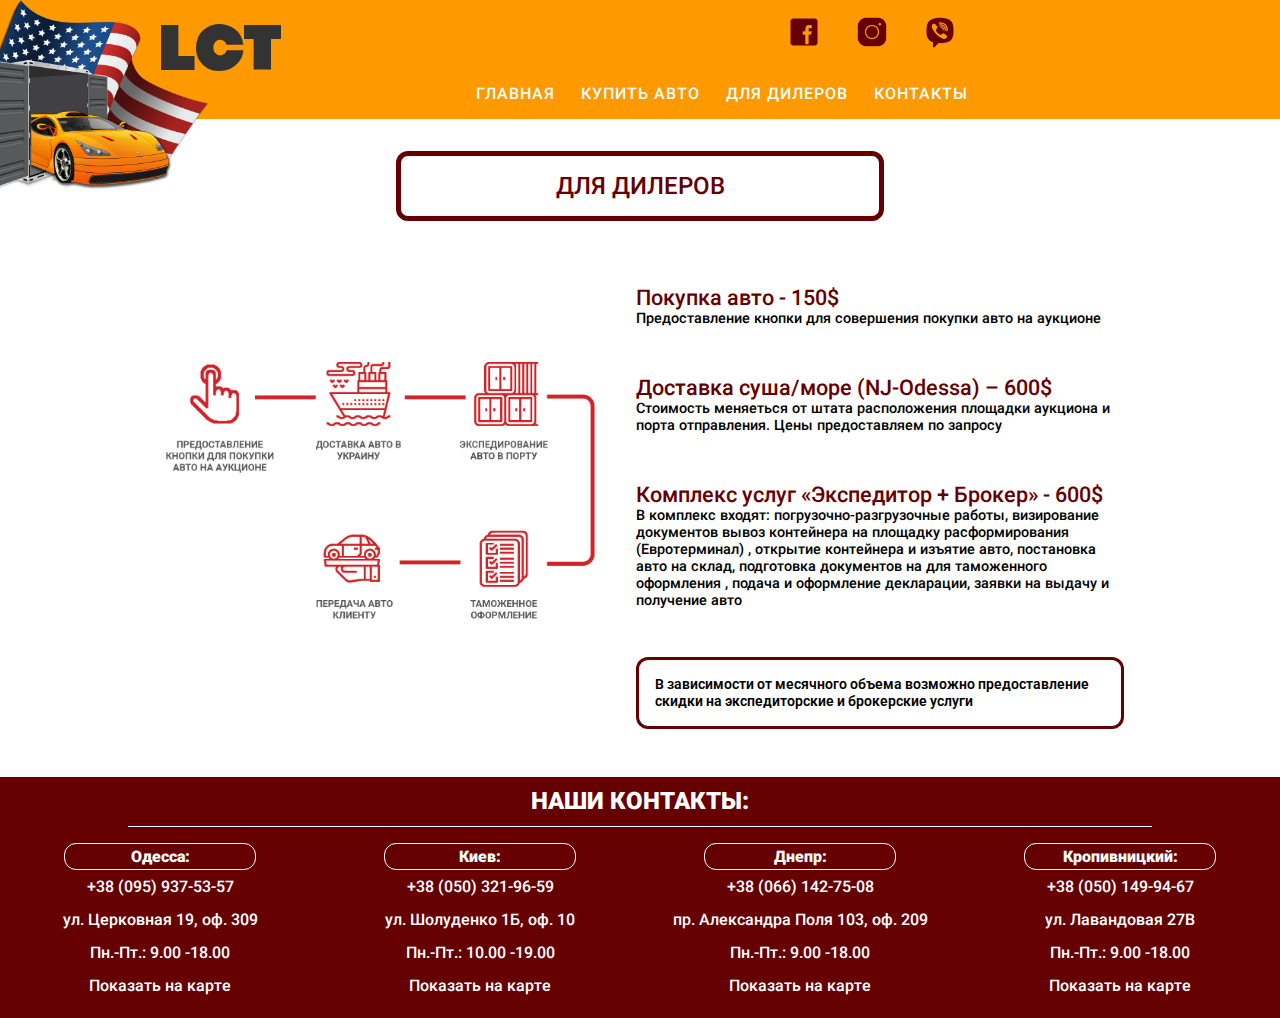
<file: deallers.html>
<!DOCTYPE html>
<html lang="en">
  <head>
    <meta charset="UTF-8" />
    <meta name="viewport" content="width=device-width, initial-scale=1.0" />
    <link rel="stylesheet" href="css/style.css" />
    <link rel="stylesheet" href="css/slick.css" />
    <link rel="stylesheet" href="css/slick-theme.css" />
    <title>LCT Авто из США</title>
  </head>
  <body>
    <div class="wrap-menu">
      <div class="container">
        <header class="header">
          <div class="logo__img"><img src="i/logo.png" alt="" /></div>
          <div class="logo">
            <a href="index.html">LCT</a>
          </div>
          <a href="#" class="btn-toggle">
            <span></span>
          </a>
          <nav class="menu">
            <ul class="menu__list">
              <li><a href="index.html">Главная</a></li>
              <li><a href="individual.html">Купить авто</a></li>
              <li><a href="deallers.html">Для дилеров</a></li>
              <li><a class="anchor" href="#contact">Контакты</a></li>
            </ul>
            <div>
              <h4 class="social_title">Мы в соцсетях</h4>
              <ul class="social__list">
                <li>
                  <a href="https://m.facebook.com/lct.ukraine/" target="_blank"
                    ><img class="society_icon" src="i/fcb.png" alt=""
                  /></a>
                </li>
                <li>
                  <a
                    href="https://www.instagram.com/lct.ukraine/"
                    target="_blank"
                    ><img class="society_icon" src="i/inst.png" alt=""
                  /></a>
                </li>
                <li>
                  <a
                    href="https://invite.viber.com/?g2=AQAEFnmgqwBsUUnT6MCmyHzUgEz99k42aUNlomtXxpsiNjPiuReL4zZc2g8NQi7w&lang=ru"
                    target="_blank"
                    ><img class="society_icon" src="i/vbr.png" alt=""
                  /></a>
                </li>
              </ul>
            </div>
          </nav>
          <nav class="menu__desktop">
            <ul class="social__list">
              <li>
                <a href="https://m.facebook.com/lct.ukraine/" target="_blank"
                  ><img class="society_icon" src="i/fcb.png" alt=""
                /></a>
              </li>
              <li>
                <a href="https://www.instagram.com/lct.ukraine/" target="_blank"
                  ><img class="society_icon" src="i/inst.png" alt=""
                /></a>
              </li>
              <li>
                <a
                  href="https://invite.viber.com/?g2=AQAEFnmgqwBsUUnT6MCmyHzUgEz99k42aUNlomtXxpsiNjPiuReL4zZc2g8NQi7w&lang=ru"
                  target="_blank"
                  ><img class="society_icon" src="i/vbr.png" alt=""
                /></a>
              </li>
            </ul>
            <ul class="menu__list_desktop">
              <li><a class="anchor" href="index.html">Главная</a></li>
              <li><a href="individual.html">Купить авто</a></li>
              <li><a href="deallers.html">Для дилеров</a></li>
              <li><a class="anchor" href="#contact">Контакты</a></li>
            </ul>
          </nav>
        </header>
      </div>
    </div>
    <div class="wrap-service">
      <div class="container">
        <h1>Для дилеров</h1>
        <div class="infograph">
          <div class="wrap-info info-deal">
            <img src="i/dealer.png" alt="" />
          </div>
          <div class="service__items">
            <div class="service__item">
              <h2>Покупка авто - 150$</h2>
              <p>
                Предоставление кнопки для совершения покупки авто на аукционе
              </p>
            </div>
            <div class="service__item">
              <h2>Доставка суша/море (NJ-Odessa) – 600$</h2>
              <p>
                Стоимость меняеться от штата расположения площадки аукциона и
                порта отправления. Цены предоставляем по запросу
              </p>
            </div>
            <div class="service__item">
              <h2>Комплекс услуг «Экспедитор + Брокер» - 600$</h2>
              <p>
                В комплекс входят: погрузочно-разгрузочные работы, визирование
                документов вывоз контейнера на площадку расформирования
                (Евротерминал) , открытие контейнера и изъятие авто, постановка
                авто на склад, подготовка документов на для таможенного
                оформления , подача и оформление декларации, заявки на выдачу и
                получение авто
              </p>
            </div>
            <p class="service__item discont">
              В зависимости от месячного объема возможно предоставление скидки
              на экспедиторские и брокерские услуги
            </p>
          </div>
        </div>
      </div>
    </div>

    <div class="wrap-contact" id="contact">
      <h2>Наши контакты:</h2>
      <div class="contact__firm">
        <div class="contact__item">
          <p>Одесса:</p>
          <ul>
            <li><a href="tel:+38 (095) 937-53-57">+38 (095) 937-53-57</a></li>
            <li>ул. Церковная 19, оф. 309</li>
            <li>Пн.-Пт.: 9.00 -18.00</li>
            <li class="location">
              <a href="https://goo.gl/maps/QmnXqHWyKbKM9bQe7" target="_blank"
                >Показать на карте</a
              >
            </li>
          </ul>
        </div>
        <div class="contact__item">
          <p>Киев:</p>
          <ul>
            <li><a href="tel:+38 (050) 321-96-59">+38 (050) 321-96-59</a></li>
            <li>ул. Шолуденко 1Б, оф. 10</li>
            <li>Пн.-Пт.: 10.00 -19.00</li>
            <li class="location">
              <a href="https://goo.gl/maps/pvzgBe7JzuuNy12r6" target="_blank"
                >Показать на карте</a
              >
            </li>
          </ul>
        </div>
        <div class="contact__item">
          <p>Днепр:</p>
          <ul>
            <li><a href="tel:+38 (066) 142-75-08">+38 (066) 142-75-08</a></li>
            <li>пр. Александра Поля 103, оф. 209</li>
            <li>Пн.-Пт.: 9.00 -18.00</li>
            <li class="location">
              <a href="https://goo.gl/maps/1hGKLi2eQcizYsa77" target="_blank"
                >Показать на карте</a
              >
            </li>
          </ul>
        </div>
        <div class="contact__item">
          <p>Кропивницкий:</p>
          <ul>
            <li><a href="tel:+38 (050) 149-94-67">+38 (050) 149-94-67</a></li>
            <li>ул. Лавандовая 27В</li>
            <li>Пн.-Пт.: 9.00 -18.00</li>
            <li class="location">
              <a href="https://goo.gl/maps/h283JfNMbRA9CQBHA" target="_blank"
                >Показать на карте</a
              >
            </li>
          </ul>
        </div>
      </div>
    </div>
    <script src="https://ajax.googleapis.com/ajax/libs/jquery/3.5.1/jquery.min.js"></script>
    <script src="js/smooth-scroll.min.js"></script>
    <script src="js/slick.min.js"></script>
    <script src="js/script.js"></script>
  </body>
</html>
</file>
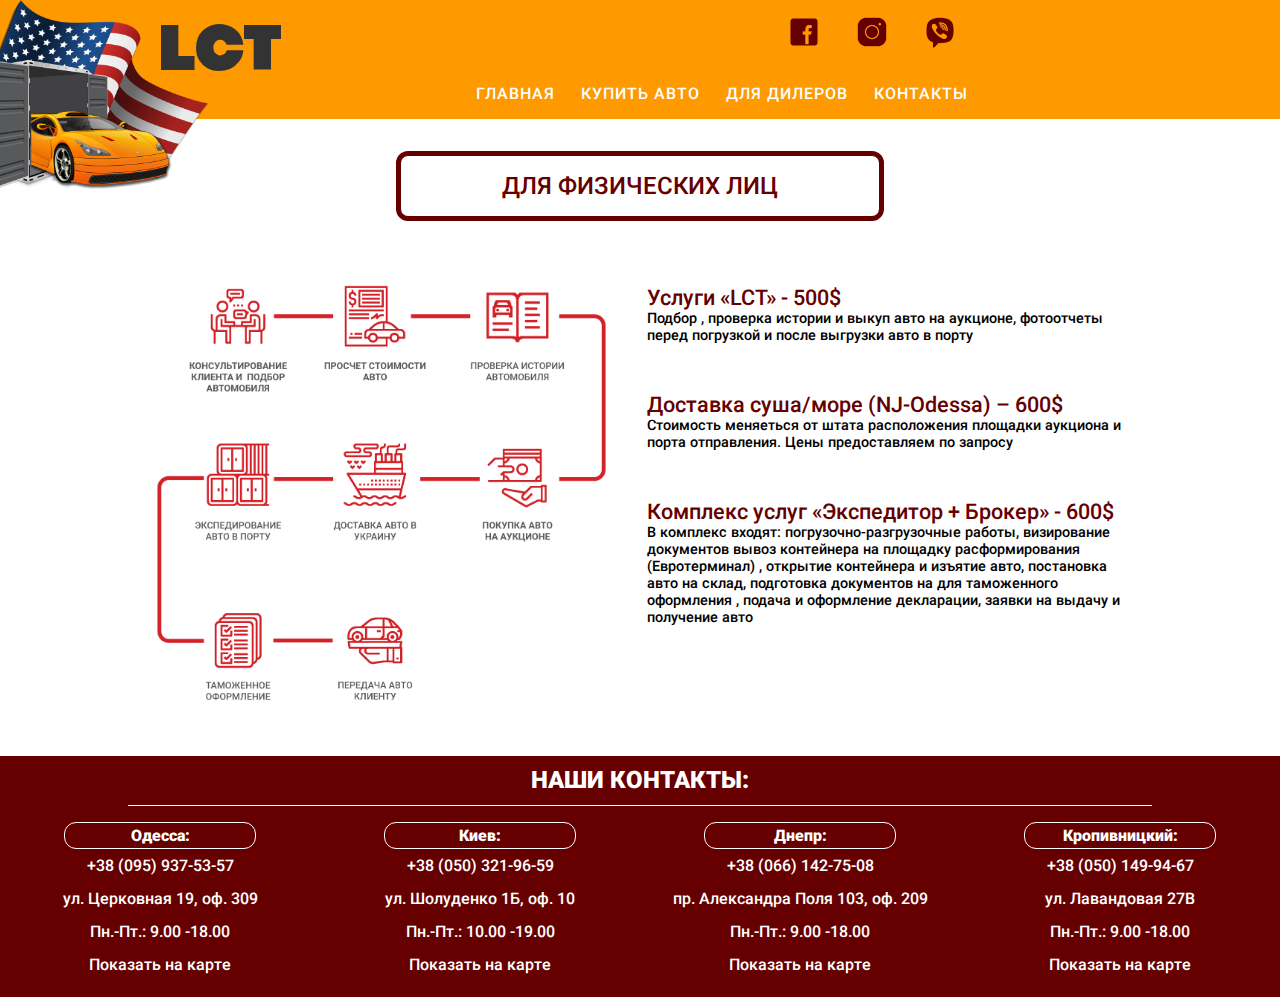
<file: individual.html>
<!DOCTYPE html>
<html lang="en">
  <head>
    <meta charset="UTF-8" />
    <meta name="viewport" content="width=device-width, initial-scale=1.0" />
    <link rel="stylesheet" href="css/style.css" />
    <link rel="stylesheet" href="css/slick.css" />
    <link rel="stylesheet" href="css/slick-theme.css" />
    <title>LCT Авто из США</title>
  </head>
  <body>
    <div class="wrap-menu">
      <div class="container">
        <header class="header">
          <div class="logo__img"><img src="i/logo.png" alt="" /></div>
          <div class="logo">
            <a href="index.html">LCT</a>
          </div>
          <a href="#" class="btn-toggle">
            <span></span>
          </a>
          <nav class="menu">
            <ul class="menu__list">
              <li><a href="index.html">Главная</a></li>
              <li><a href="individual.html">Купить авто</a></li>
              <li><a href="deallers.html">Для дилеров</a></li>
              <li><a class="anchor" href="#contact">Контакты</a></li>
            </ul>
            <div>
              <h4 class="social_title">Мы в соцсетях</h4>
              <ul class="social__list">
                <li>
                  <a href="https://m.facebook.com/lct.ukraine/" target="_blank"
                    ><img class="society_icon" src="i/fcb.png" alt=""
                  /></a>
                </li>
                <li>
                  <a
                    href="https://www.instagram.com/lct.ukraine/"
                    target="_blank"
                    ><img class="society_icon" src="i/inst.png" alt=""
                  /></a>
                </li>
                <li>
                  <a
                    href="https://invite.viber.com/?g2=AQAEFnmgqwBsUUnT6MCmyHzUgEz99k42aUNlomtXxpsiNjPiuReL4zZc2g8NQi7w&lang=ru"
                    target="_blank"
                    ><img class="society_icon" src="i/vbr.png" alt=""
                  /></a>
                </li>
              </ul>
            </div>
          </nav>
          <nav class="menu__desktop">
            <ul class="social__list">
              <li>
                <a href="https://m.facebook.com/lct.ukraine/" target="_blank"
                  ><img class="society_icon" src="i/fcb.png" alt=""
                /></a>
              </li>
              <li>
                <a href="https://www.instagram.com/lct.ukraine/" target="_blank"
                  ><img class="society_icon" src="i/inst.png" alt=""
                /></a>
              </li>
              <li>
                <a
                  href="https://invite.viber.com/?g2=AQAEFnmgqwBsUUnT6MCmyHzUgEz99k42aUNlomtXxpsiNjPiuReL4zZc2g8NQi7w&lang=ru"
                  target="_blank"
                  ><img class="society_icon" src="i/vbr.png" alt=""
                /></a>
              </li>
            </ul>
            <ul class="menu__list_desktop">
              <li><a class="anchor" href="index.html">Главная</a></li>
              <li><a href="individual.html">Купить авто</a></li>
              <li><a href="deallers.html">Для дилеров</a></li>
              <li><a class="anchor" href="#contact">Контакты</a></li>
            </ul>
          </nav>
        </header>
      </div>
    </div>
    <div class="wrap-service">
      <div class="container">
        <h1>Для физических лиц</h1>
        <div class="infograph">
          <div class="wrap-info">
            <img src="i/individual.png" alt="" />
          </div>
          <div class="service__items">
            <div class="service__item">
              <h2>Услуги «LCT» - 500$</h2>
              <p>
                Подбор , проверка истории и выкуп авто на аукционе, фотоотчеты
                перед погрузкой и после выгрузки авто в порту
              </p>
            </div>
            <div class="service__item">
              <h2>Доставка суша/море (NJ-Odessa) – 600$</h2>
              <p>
                Стоимость меняеться от штата расположения площадки аукциона и
                порта отправления. Цены предоставляем по запросу
              </p>
            </div>
            <div class="service__item">
              <h2>Комплекс услуг «Экспедитор + Брокер» - 600$</h2>
              <p>
                В комплекс входят: погрузочно-разгрузочные работы, визирование
                документов вывоз контейнера на площадку расформирования
                (Евротерминал) , открытие контейнера и изъятие авто, постановка
                авто на склад, подготовка документов на для таможенного
                оформления , подача и оформление декларации, заявки на выдачу и
                получение авто
              </p>
            </div>
          </div>
        </div>
      </div>
    </div>
    <div class="wrap-contact" id="contact">
      <h2>Наши контакты:</h2>
      <div class="contact__firm">
        <div class="contact__item">
          <p>Одесса:</p>
          <ul>
            <li><a href="tel:+38 (095) 937-53-57">+38 (095) 937-53-57</a></li>
            <li>ул. Церковная 19, оф. 309</li>
            <li>Пн.-Пт.: 9.00 -18.00</li>
            <li class="location">
              <a href="https://goo.gl/maps/QmnXqHWyKbKM9bQe7" target="_blank"
                >Показать на карте</a
              >
            </li>
          </ul>
        </div>
        <div class="contact__item">
          <p>Киев:</p>
          <ul>
            <li><a href="tel:+38 (050) 321-96-59">+38 (050) 321-96-59</a></li>
            <li>ул. Шолуденко 1Б, оф. 10</li>
            <li>Пн.-Пт.: 10.00 -19.00</li>
            <li class="location">
              <a href="https://goo.gl/maps/pvzgBe7JzuuNy12r6" target="_blank"
                >Показать на карте</a
              >
            </li>
          </ul>
        </div>
        <div class="contact__item">
          <p>Днепр:</p>
          <ul>
            <li><a href="tel:+38 (066) 142-75-08">+38 (066) 142-75-08</a></li>
            <li>пр. Александра Поля 103, оф. 209</li>
            <li>Пн.-Пт.: 9.00 -18.00</li>
            <li class="location">
              <a href="https://goo.gl/maps/1hGKLi2eQcizYsa77" target="_blank"
                >Показать на карте</a
              >
            </li>
          </ul>
        </div>
        <div class="contact__item">
          <p>Кропивницкий:</p>
          <ul>
            <li><a href="tel:+38 (050) 149-94-67">+38 (050) 149-94-67</a></li>
            <li>ул. Лавандовая 27В</li>
            <li>Пн.-Пт.: 9.00 -18.00</li>
            <li class="location">
              <a href="https://goo.gl/maps/h283JfNMbRA9CQBHA" target="_blank"
                >Показать на карте</a
              >
            </li>
          </ul>
        </div>
      </div>
    </div>
    <script src="https://ajax.googleapis.com/ajax/libs/jquery/3.5.1/jquery.min.js"></script>
    <script src="js/smooth-scroll.min.js"></script>
    <script src="js/slick.min.js"></script>
    <script src="js/script.js"></script>
  </body>
</html>
</file>
<file: css/style.css>
@import url("https://fonts.googleapis.com/css2?family=Roboto&display=swap");
@font-face {
  font-family: "Conv_CODE PRO BLACK";
  src: url("../css/fonts/CODE\ PRO\ BLACK.eot ");
  src: local("☺"), url("../css/fonts/CODE\ PRO\ BLACK.OTF") format("otf"),
    url("fonts/CODE PRO BLACK.ttf") format("truetype"),
    url("fonts/CODE PRO BLACK.svg") format("svg");
  font-weight: 500;
  font-style: normal;
}
@font-face {
  font-family: "Conv_CODE PRO BOLD LC";
  src: url("fonts/CODE PRO BOLD LC.eot");
  src: local("☺"), url("fonts/CODE\ PRO\ BOLD\ LC.OTF") format("otf"),
    url("fonts/CODE PRO BOLD LC.ttf") format("truetype"),
    url("fonts/CODE PRO BOLD LC.svg") format("svg");
  font-weight: normal;
  font-style: normal;
}
@font-face {
  font-family: "Conv_ROBOTO-BLACK";
  src: url("fonts/ROBOTO-BLACK.eot");
  src: local("☺"), url("fonts/ROBOTO-BLACK.woff") format("woff"),
    url("fonts/ROBOTO-BLACK.ttf") format("truetype"),
    url("fonts/ROBOTO-BLACK.svg") format("svg");
  font-weight: normal;
  font-style: normal;
}
@font-face {
  font-family: "Conv_ROBOTO-MEDIUM";
  src: url("fonts/ROBOTO-MEDIUM.eot");
  src: local("☺"), url("fonts/ROBOTO-MEDIUM.woff") format("woff"),
    url("fonts/ROBOTO-MEDIUM.ttf") format("truetype"),
    url("fonts/ROBOTO-MEDIUM.svg") format("svg");
  font-weight: bold;
  font-style: normal;
}

* {
  margin: 0;
  padding: 0;
  box-sizing: border-box;
}
a {
  text-decoration: none;
}
li {
  list-style: none;
}
/*-----------------menu-----------*/
.wrap-menu {
  background: #fe9900;
}
.header {
  display: flex;
  justify-content: space-evenly;
  align-items: center;
}
.logo {
  font-family: "Conv_CODE PRO BLACK" !important;
  font-size: 3rem;
  font-weight: bold;
  margin-left: 2rem;
  padding-top: 0.5rem;
}
.logo a {
  color: #333333;
}
.logo__img img {
  width: 7.5rem;
  position: absolute;
  height: auto;
  z-index: 12;
  left: 0;
  top: 0;
}
.menu {
  display: block;
  width: 100%;
  height: 100%;
  z-index: 11;
  position: absolute;
  top: 55px;
  right: 0;
  background: #fe9900;
  text-align: center;
  transition: 0.4s;
  transform-origin: right;
  transform: scaleX(0);
}
.menu__active {
  transform: scaleX(1);
  opacity: 1;
}
.menu__list a {
  font-size: 1.5rem;
  color: #ffffff;
  text-transform: uppercase;
  font-family: "Conv_ROBOTO-BLACK";
}
.menu__list {
  padding-top: 1rem;
}
.menu__list li {
  padding: 0.5rem 0;
}
.btn-toggle {
  display: block;
  position: relative;
  margin-left: 5%;
}
.btn-toggle span {
  position: absolute;
  width: 35px;
  height: 4px;
  background: #660000;
}
.btn-toggle span::before,
.btn-toggle span::after {
  position: absolute;
  width: 35px;
  height: 4px;
  background: #660000;
}
.btn-toggle span::before,
.btn-toggle span::after {
  content: "";
  transition: 0.3s;
}
.btn-toggle span::before {
  transform: translateY(-8px);
}
.btn-toggle span::after {
  transform: translateY(8px);
}
.btn-toggle_active span {
  height: 0;
}
.btn-toggle_active span::before {
  transform: rotate(45deg);
}
.btn-toggle_active span::after {
  transform: rotate(-45deg);
}

.container {
  max-width: 1000px;
  margin: auto;
  padding: 0 1rem;
}
.social__list {
  display: flex;
  justify-content: center;
  margin-top: 5%;
}
.social__list li {
  list-style: none;
}
.society_icon {
  width: 48px;
  margin: 0 20px;
}
.social_title {
  margin-top: 40%;
  font-size: 1.5rem;
  font-family: "Conv_ROBOTO-MEDIUM";
  color: #660000;
}
/* -----------------content----------------- */
.product {
  color: #59575a;
  font-family: "Conv_CODE PRO BOLD LC";
}
.main__text {
  text-align: right;
  font-size: 1rem;
  padding-top: 0.5rem;
  padding-bottom: 1rem;
  color: #660000;
  font-weight: 400;
}
.main__text p {
  letter-spacing: 1px;
  text-align: right;
}
/* ----------------------slider------------------- */
.slide__img img {
  width: 90%;
  height: auto;
  padding-left: 2rem;
}
.slide__img p {
  text-align: center;
}

.slider {
  position: relative;
  padding-top: 1rem;
}
.slick-track {
  display: flex;
}
.slider .slick-arrow {
  position: absolute;
  top: 50%;
  z-index: 10;
  font-size: 0;
  width: 30px;
  height: 50px;
  border: none;
}
.slider .slick-arrow.slick-prev {
  left: 0;
  background: url(../i/left.svg) 0 0 / 100% no-repeat;
}
.slider .slick-arrow.slick-next {
  right: 0;
  background: url(../i/right.svg) 0 0 / 100% no-repeat;
}
button,
button:active,
button:focus {
  outline: none;
}
/* ---------------about us----------- */
.wrap-about-us {
  padding: 2rem 0;
  text-align: center;
  color: #660000;
  font-family: "Conv_ROBOTO-MEDIUM";
  font-weight: 400;
}
.about-us-text p {
  padding-bottom: 1rem;
}
.about-us-header {
  padding-bottom: 2rem;
}
.text-left p {
  font-family: "Roboto";
  text-align: left;
  font-size: 1rem;
  font-weight: normal;
}
.grey {
  color: #59575a;
  font-weight: 700;
}
.our__service {
  font-size: 1rem;
  font-weight: 500;
  font-family: "Conv_ROBOTO-MEDIUM";
}
.our__service_item {
  padding-bottom: 2rem;
}
.our__service_item h3 {
  padding-bottom: 1rem;
}
.our__service_item img {
  width: 40%;
  padding-bottom: 1rem;
}
.our__service_item p {
  color: #59575a;
}
.expedition-list {
  color: #59575a;
  text-align: left;
  padding: 0 1rem;
}
.our__service_text p {
  font-family: "Conv_ROBOTO-MEDIUM";
  background: #cf1c24;
  color: #ffffff;
  font-weight: 400;
  font-size: 1.2rem;
  border-radius: 10px;
  padding: 2rem 1rem;
  margin: 2rem 1rem 1rem;
}
/* --------------wrap-button-------------- */
.wrap-button {
  text-align: center;
  padding-top: 2rem;
  text-transform: uppercase;
  font-family: "Roboto", sans-serif;
}
.wrap-button h2 {
  font-family: "Conv_ROBOTO-BLACK";
  font-size: 2rem;
  padding-bottom: 2rem;
  color: #660000;
  font-weight: 900;
}
.client-button {
  display: flex;
  flex-direction: column;
  margin: auto;
}
.client-button div {
  padding: 1rem;

  margin: 0 2rem 1rem;
  border: 5px solid #660000;
  background: #660000;
  font-weight: 700;
  border-radius: 12px;
}

.client-button a {
  color: #ffffff;
  padding-top: 5px;
}
/* --------------wrap-contact---------- */
.wrap-contact {
  font-family: "Conv_ROBOTO-MEDIUM";
  text-align: center;
  padding-top: 1rem;
  background: #660000;
}
.wrap-contact h2 {
  color: #ffffff;
  text-transform: uppercase;
  padding-bottom: 1rem;
  font-family: "Conv_ROBOTO-BLACK";
  border-bottom: #ffffff solid 1px;
  margin: 0 10%;
}
.wrap-contact p {
  font-family: "Conv_ROBOTO-BLACK";
  color: #ffffff;
  border: #ffffff 1px solid;
  margin: 0 6rem;
  border-radius: 12px;
  padding: 4px 0;
}
.contact__item {
  padding: 1rem 0;
}
.contact__item a {
  color: #ffffff;
}
.contact__item li {
  color: #ffffff;
  padding: 0.5rem 0;
  font-family: "Conv_ROBOTO-MEDIUM";
}
.location {
  font-weight: 700;
  color: #ffffff;
}
/* -----------------wrap-service--------- */
.wrap-service h1 {
  text-align: center;
  padding: 1rem;
  margin: 3rem 2rem;
  color: #660000;
  font-family: "Conv_ROBOTO-MEDIUM";
  font-size: 1.3rem;
  border: #660000 5px solid;
  border-radius: 12px;
}
.service__item {
  text-align: left;
  padding-bottom: 2rem;
  font-family: "Conv_ROBOTO-MEDIUM";
  font-size: 0.9rem;
}
.service__item h2 {
  color: #660000;
}
.service__item_p {
  color: #59575a;
}
.wrap-info img {
  width: 100%;

  margin-bottom: 1rem;
}
.service__item_p {
  font-size: 1.2rem;
}
.about-us-header {
  padding-top: 2rem;
}
.menu__desktop {
  display: none;
}
.discont {
  font-family: "Roboto";
  font-weight: 600;
  font-size: 1rem;
}
/*кнопка звонка*/

.callback-bt {
  background: #fe9900;
  border: 2px solid #fe9900;
  border-radius: 50%;
  box-shadow: 0 8px 10px rgba(243, 150, 9, 0.3);
  cursor: pointer;
  height: 72px;
  text-align: center;
  width: 72px;
  position: fixed;
  right: 8%;
  bottom: 15%;
  z-index: 10;
  transition: 0.3s;
  -webkit-animation: hoverWave linear 1s infinite;
  animation: hoverWave linear 1s infinite;
}

.callback-bt .text-call {
  height: 68px;
  width: 68px;
  border-radius: 50%;
  position: relative;
  overflow: hidden;
}

.callback-bt i {
  color: #fff;
  font-size: 42px;
  transition: 0.3s;
  line-height: 65px;
  transition: 0.5s ease-in-out;
}

/* конец кнопки звонка */
/* ---------------form-------------------- */
.decor {
  position: relative;
  max-width: 400px;
  margin: 50px auto 0;
  background: white;
  border-radius: 30px;
}

.circle {
  position: absolute;
  bottom: 80px;
  left: -55px;
  width: 20px;
  height: 20px;
  border-radius: 50%;
  background: white;
}

.form-inner input,
.form-inner select {
  display: block;
  width: 100%;
  padding: 0 20px;
  margin-bottom: 10px;
  background: #e9eff6;
  line-height: 40px;
  border-width: 0;
  border-radius: 20px;
  font-family: "Roboto", sans-serif;
}
.form-inner input[type="submit"] {
  margin-top: 30px;
  background: #fe9900;
  border-bottom: 4px solid #fe9900;
  cursor: pointer;
  color: white;
  font-size: 1rem;
}
.form-inner select {
  padding: 0.5rem 1rem;
}
.form-inner h3 {
  margin-top: 0;
  margin-bottom: 1rem;
  font-family: "Roboto", sans-serif;
  font-weight: 500;
  text-align: center;
  font-size: 24px;
  color: #707981;
}
.modal {
  display: none;
}
.modal__active {
  background: #ffffff;
  border: #fe9900 4px solid;
  border-radius: 20px;
  display: block;
  position: fixed;
  z-index: 11;
  width: 100%;
  top: 20%;
  bottom: 20%;
}
.close_modal {
  font-size: 1rem;
  background-color: #660000;
  color: #fff;
  border-radius: 10px;
  padding: 5px 7px;
  position: absolute;
  right: 1rem;
  top: 0.5rem;
  z-index: 12;
}
/* -----------------------------------------------tablet------------------ */
@media (min-width: 768px) {
  .menu__desktop {
    display: none;
  }
  .social_title {
    margin-top: 20%;
  }
  .logo__img img {
    width: 15rem;
  }
  .main__text {
    text-align: right;
    font-size: 2rem;
    padding-top: 1rem;
    padding-bottom: 1rem;
    color: #660000;
    font-weight: 400;
  }
  .logo {
    font-size: 5rem;
    font-weight: bold;
    margin-left: 1.3rem;
  }
  .menu {
    top: 100px;
  }
  .title__car {
    font-size: 2rem;
  }
  .price__car {
    font-size: 1.5rem;
  }
  .slide__img img {
    width: 80%;
    height: auto;
    padding-left: 10rem;
  }
  .red {
    font-size: 2rem;
  }
  .client-button {
    display: flex;
    justify-content: space-around;
  }
  .client-button div {
    margin: 1rem 30%;
  }
  .deal_btn {
    padding-top: 5px;
  }
  .text-left {
    text-align: center;
    font-size: 1rem;
    padding: 0 2rem;
  }

  .our__service {
    padding-top: 0;
  }
  .our__service_item {
    display: flex;
  }
  .our__service_item img {
    width: 150px;
    height: 150px;
  }
  .our__service_detail {
    flex-direction: column;
    text-align: left;
    font-size: 1.2rem;
    padding: 2rem;
  }
  .our__service_text {
    padding: 0 4rem;
    margin: 2rem 2rem;
  }
  .wrap-contact {
    font-size: 1.2rem;
  }
  .expedition-list {
    font-size: 1rem;
  }
  .wrap-info img {
    width: 90%;
  }
  .wrap-service h1 {
    margin: 5rem 10rem;
    text-transform: uppercase;
  }
  .service__item {
    padding-top: 2rem;
    margin: 0 5rem;
    font-size: 1.2rem;
  }
  .service__item_p {
    font-size: 1.5rem;
  }
  .contact__item h3 {
    margin: 0 15rem;
  }
  .wrap-contact p {
    margin: 0 16rem;
  }
}
/* ------------------------------------------desktop---------------------- */
@media (min-width: 1024px) {
  .logo__img img {
    width: 20%;
  }
  .logo {
    position: absolute;
    left: 11%;
    top: 0.5rem;
    font-size: 4rem;
  }
  .header {
    justify-content: left;
    padding-right: 5rem;
  }
  .wrap-menu {
    padding-top: 1rem;
  }
  .btn-toggle {
    display: none;
  }
  .menu__desktop {
    display: inline;
    justify-content: space-between;
    margin-left: 20rem;
    padding-bottom: 1rem;
  }
  .menu__list_desktop {
    display: flex;
    justify-content: space-between;
    width: 500px;
  }
  .menu__list_desktop li a {
    text-transform: uppercase;
    font-family: "Conv_ROBOTO-MEDIUM";
    letter-spacing: 1px;
    color: #ffffff;
    font-size: 1rem;
  }
  .menu__list_desktop a:hover {
    color: #660000;
  }
  .menu__list_desktop li:last-child {
    padding-right: 0.5rem;
  }
  .social__list {
    margin-top: 0;
    display: flex;
    justify-content: flex-end;
    margin-bottom: 2rem;
  }

  .main__text {
    text-align: center;
    letter-spacing: 2px;
  }
  .main__text p {
    text-align: center;
  }

  .society_icon {
    width: 32px;
    margin-left: 1rem;
  }
  .slide__img img {
    padding: 0;
    padding-left: 3rem;
  }
  .about-us-text {
    font-size: 1.5rem;
  }
  .about-us-header {
    font-size: 2rem;
  }
  .text-left {
    font-size: 1.2rem;
    padding: 3rem;
    font-weight: normal;
  }
  .our__service_detail {
    padding: 0;
  }
  .our__service_item img {
    width: 128px;
    height: auto;
    margin-right: 1rem;
  }
  .our__service_items {
    display: flex;
    flex-direction: column;
  }

  .contact__firm {
    display: flex;
    justify-content: space-between;
  }
  .contact__item {
    width: 25%;
  }
  .wrap-contact {
    font-size: 1rem;
    line-height: 17px;
  }
  .wrap-contact p {
    margin: 0 4rem;
  }
  .wrap-service h1 {
    text-transform: uppercase;
    margin: 2rem 15rem;
    font-size: 1.5rem;
    border: #660000 5px solid;
    border-radius: 12px;
  }
  .infograph {
    display: flex;
    padding-top: 2rem;
  }
  .service__item {
    padding-top: 0;
    padding-bottom: 3rem;
    margin: 0;
    font-size: 0.9rem;
  }
  .discont {
    border: #660000 3px solid;
    border-radius: 12px;
    padding: 1rem;
    margin-bottom: 3rem;
  }
  .wrap-info img {
    width: 95%;
    margin: 0;
    padding-bottom: 3rem;
    padding-right: 1rem;
  }
  .info-deal {
    padding-top: 8%;
  }
}
@media (min-width: 1440px) {
  .logo {
    left: 12rem;
    top: 0.5rem;
  }
  .logo__img img {
    width: 15%;
  }
  .wrap-contact p {
    margin: 0 6rem;
  }
}
</file>
